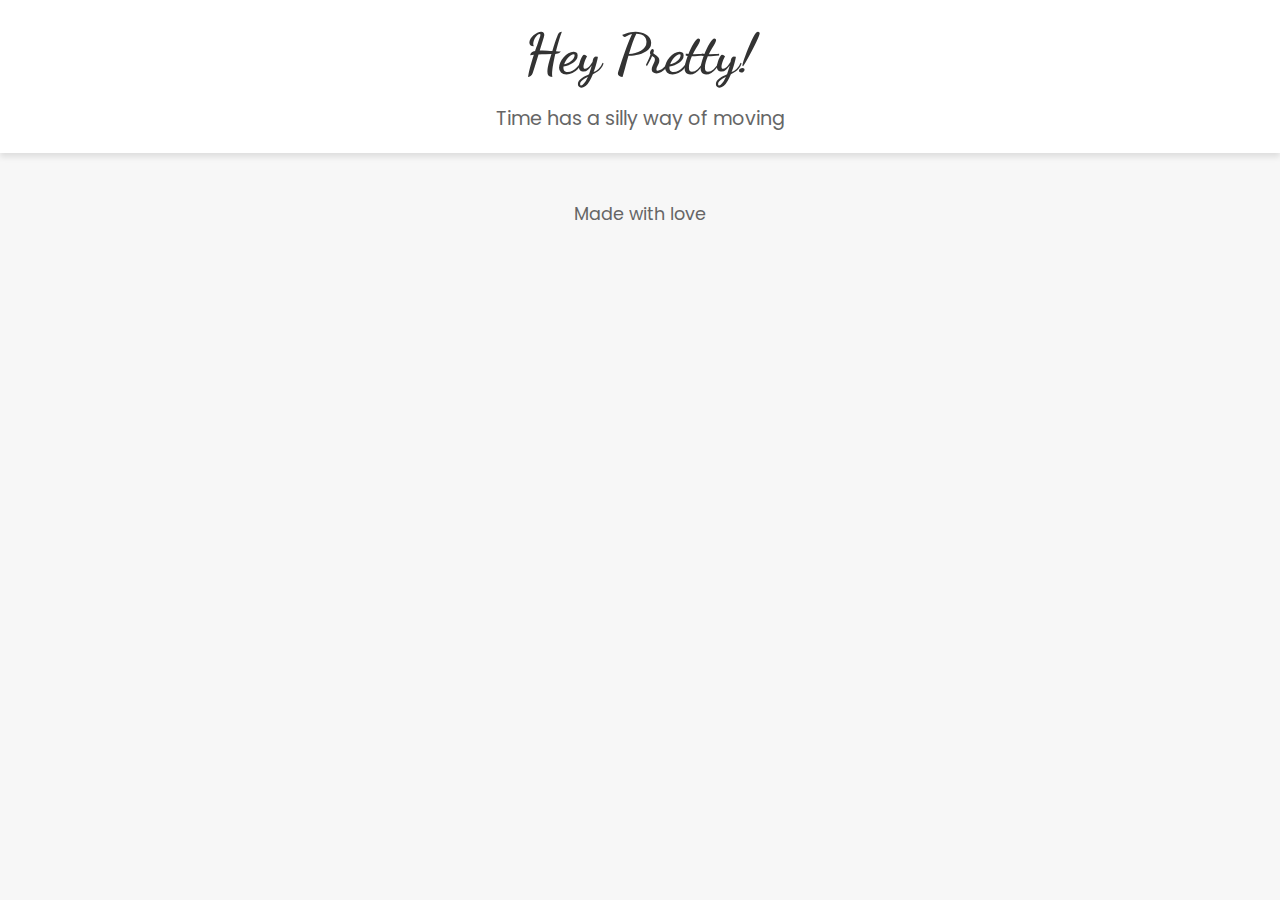
<file: index.html>
<!DOCTYPE html>
<html lang="en">
<head>
    <meta charset="UTF-8">
    <meta name="viewport" content="width=device-width, initial-scale=1.0">
    <title>My Bubba</title>
    <link href="https://fonts.googleapis.com/css2?family=Playfair+Display:wght@400;700&family=Poppins:wght@300;400;500;600&display=swap" rel="stylesheet">
    <link href="https://fonts.googleapis.com/css2?family=Dancing+Script:wght@400;700&display=swap" rel="stylesheet">
    <link rel="stylesheet" href="style.css"> <!-- Link to your CSS file -->
</head>
<body>
    <header>
        <h1>Hey Pretty!</h1>
        <p>Time has a silly way of moving</p>
    </header>

    <section id="countdown">
        <div id="timer"></div> <!-- Countdown Timer -->
    </section>

    <footer>
        <p>Made with love</p>
    </footer>

    <script>
        // Set the date we're counting down to (customize this)
        const countDownDate = new Date("Nov 11, 2025 00:00:00").getTime(); // Set your target date

        // Update the countdown every 1 second
        const x = setInterval(function() {
            const now = new Date().getTime();
            const distance = countDownDate - now;

            // Calculate time units
            const days = Math.floor(distance / (1000 * 60 * 60 * 24));
            const hours = Math.floor((distance % (1000 * 60 * 60 * 24)) / (1000 * 60 * 60));
            const minutes = Math.floor((distance % (1000 * 60 * 60)) / (1000 * 60));
            const seconds = Math.floor((distance % (1000 * 60)) / 1000);

            // Display the result in the element with id="timer"
            document.getElementById("timer").innerHTML = `${days}d ${hours}h ${minutes}m ${seconds}s`;

            // If the countdown is over, redirect to the cover page
            if (distance < 0) {
                clearInterval(x);
                document.getElementById("timer").innerHTML = "❤️";
                setTimeout(function() {
                    window.location.href = 'index1.html'; // Redirect to cover page
                }, 2000); // Delay 2 seconds before redirecting
            }
        }, 1000); // Update every second
    </script>

</body>
</html>
</file>
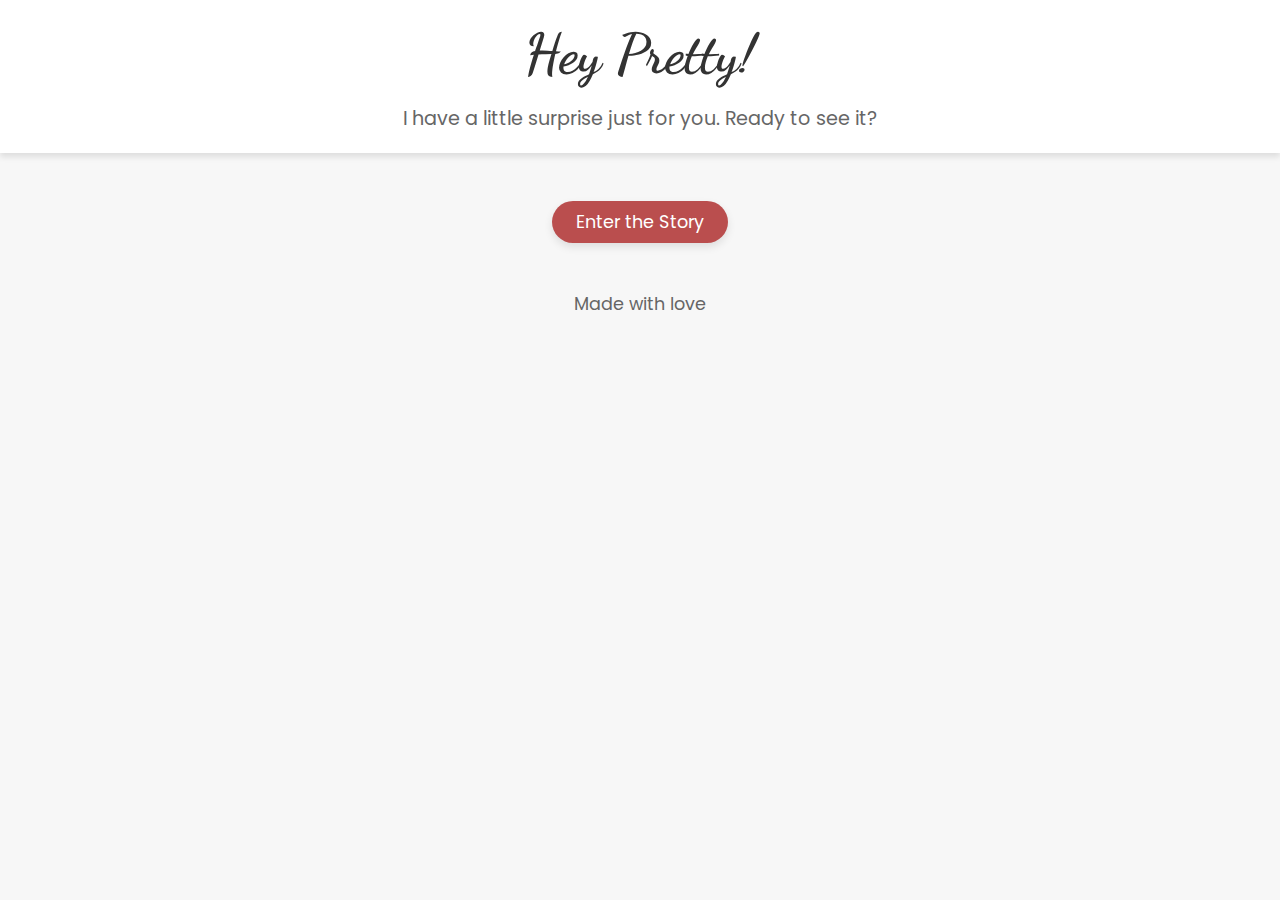
<file: index1.html>
<!DOCTYPE html>
<html lang="en">
<head>
    <meta charset="UTF-8">
    <meta name="viewport" content="width=device-width, initial-scale=1.0">
    <title>My Bubba</title>
    <link href="https://fonts.googleapis.com/css2?family=Playfair+Display:wght@400;700&family=Poppins:wght@300;400;500;600&display=swap" rel="stylesheet">
    <link href="https://fonts.googleapis.com/css2?family=Dancing+Script:wght@400;700&display=swap" rel="stylesheet">
    <link rel="stylesheet" href="style.css"> <!-- Link to your CSS file -->
</head>
<body>
    <header>
        <h1>Hey Pretty!</h1>
        <p>I have a little surprise just for you. Ready to see it?</p>
    </header>

    <section id="cover">
        <button onclick="location.href='security.html'">Enter the Story</button>
    </section>

    <footer>
        <p>Made with love</p>
    </footer>

    <script src="script.js"></script> <!-- Link to your JavaScript file -->
</body>
</html>
</file>
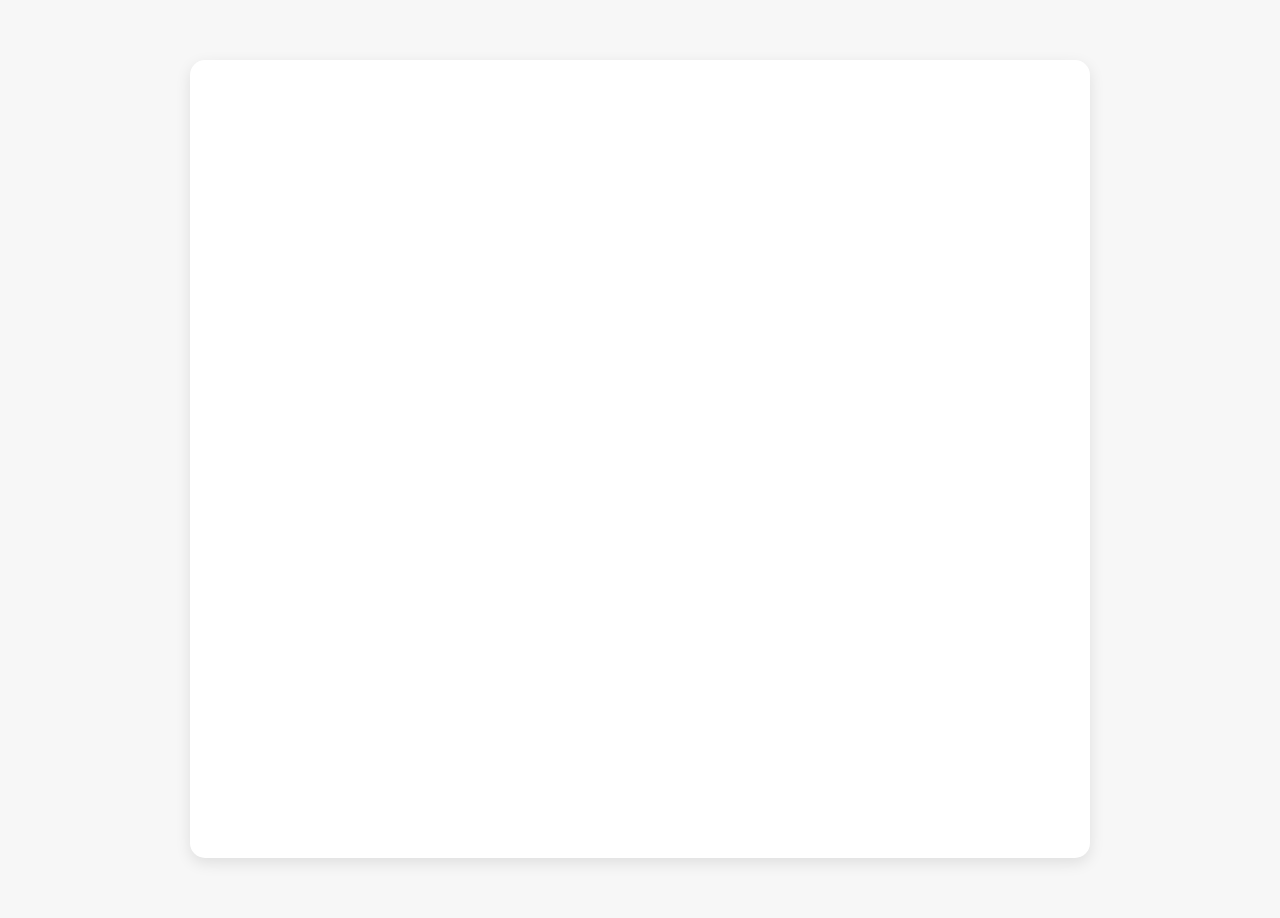
<file: letter.html>
<!DOCTYPE html>
<html lang="en">
<head>
    <meta charset="UTF-8">
    <meta name="viewport" content="width=device-width, initial-scale=1.0">
    <title>My Bubba</title>
    <link href="https://fonts.googleapis.com/css2?family=Dancing+Script&family=Merriweather:wght@400;700&display=swap" rel="stylesheet">
    <link rel="stylesheet" href="style.css">
</head>
<body>

<section class="love-letter">
    <div class="letter-container">
        <div class="letter-header">
            <h1>My Dearest Marisa,</h1>
        </div>
        <div class="letter-body">
            <p>It’s only been our first year, but it feels like I’ve known you for so long. Yet somehow, I’m still learning about you and loving you more each day. Every second with you feels like comfort. I won’t take it for granted because every time, I get reminded of how lucky I am to have someone support me like you do. </p>
            
            <p>To me, it’s the little things that mean the most – like how you always notice when something’s wrong and pull me in for a hug, or when you laugh at my silly jokes, or when you cook me that meal I mentioned earlier in the week. You make me feel safe and understood, and I’m forever grateful for you Bubba.</p>

            <p>I will never be able to express into words everything I feel, but one thing is for certain – I don’t think I’ll ever stop being amazed at how you make life feel brighter. You have the cutest hobbies, the sweetest love language, the most thoughtful gestures and you’re one of the strongest people I know. </p>

            <p>Of course, there have been moments when things weren’t exactly easy. But through it all, thank you for always choosing to communicate with me. And for giving me a safe space to make my own mistakes and also try to communicate with you. You’ve shown me what a calm and supportive love looks like, and I can’t wait for all the memories we’ll continue to make – good or bad.</p>

            <p>คิดถึงนะ และรักนะ. I love you endlessly.</p>

            <p>Yours and your fav,</p>
            <p><strong>Aiana</strong></p>
        </div>
    </div>
    
</section>

<script src="script.js"></script>
</body>
</html>
</file>
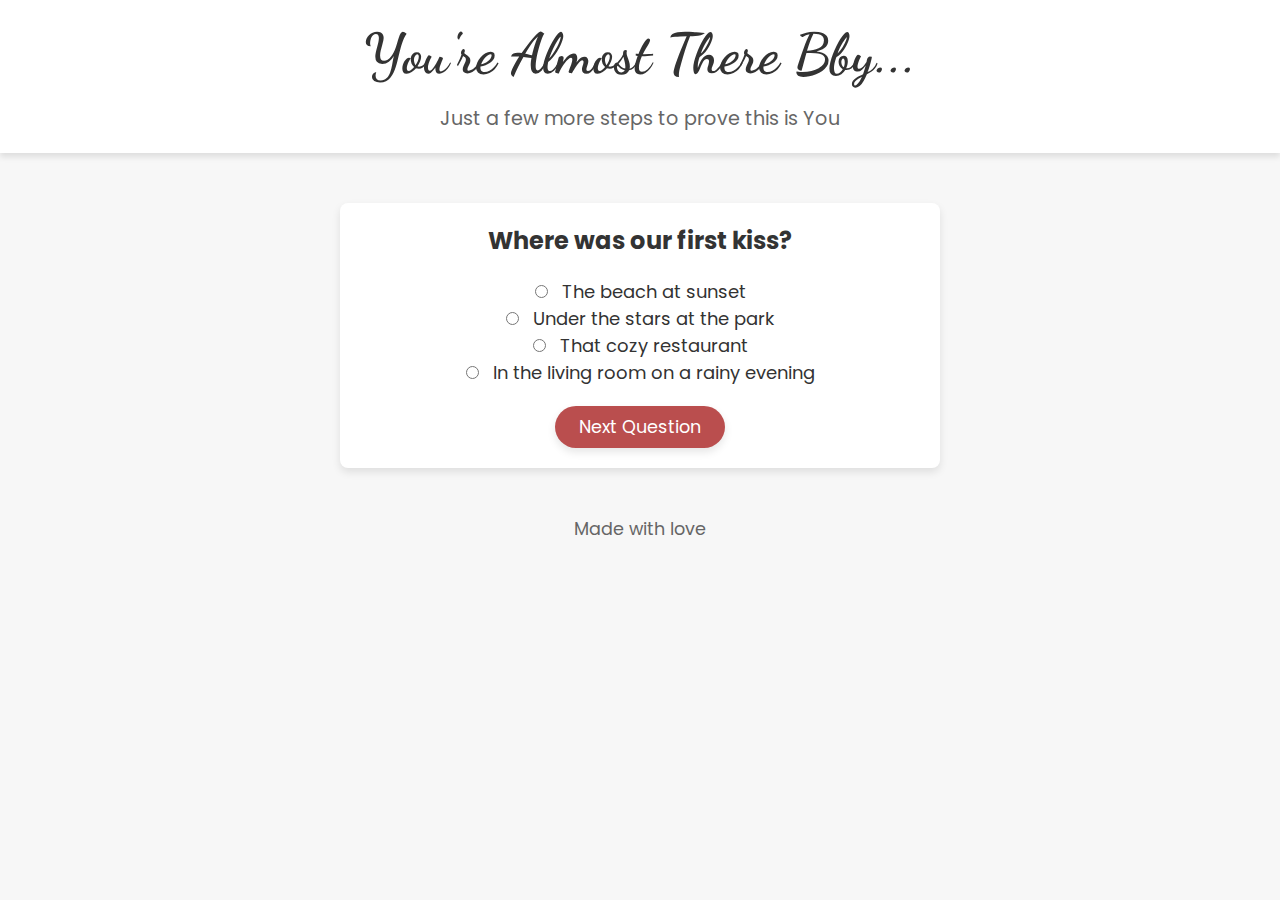
<file: security.html>
<!DOCTYPE html>
<html lang="en">
<head>
    <meta charset="UTF-8">
    <meta name="viewport" content="width=device-width, initial-scale=1.0">
    <title>My Bubba</title>
    <link href="https://fonts.googleapis.com/css2?family=Playfair+Display:wght@400;700&family=Poppins:wght@300;400;500;600&display=swap" rel="stylesheet">
    <link href="https://fonts.googleapis.com/css2?family=Dancing+Script:wght@400;700&display=swap" rel="stylesheet">
    <link rel="stylesheet" href="style.css">
</head>
<body>
    <header>
        <h1>You're Almost There Bby...</h1>
        <p>Just a few more steps to prove this is You</p>
    </header>

    <!-- Question 1: First Kiss Location -->
    <div class="question-container" id="question-container">
        <h2>Where was our first kiss?</h2>
        <div class="answer-options">
            <input type="radio" id="kiss2" name="kiss-location" value="Beach">
            <label for="kiss2">The beach at sunset</label><br>
            <input type="radio" id="kiss1" name="kiss-location" value="Park">
            <label for="kiss1">Under the stars at the park</label><br>
            <input type="radio" id="kiss3" name="kiss-location" value="Restaurant">
            <label for="kiss3">That cozy restaurant</label><br>
            <input type="radio" id="kiss4" name="kiss-location" value="Living-room">
            <label for="kiss4">In the living room on a rainy evening</label><br>
        </div>
        <button onclick="nextQuestion('kiss')">Next Question</button>
    </div>

    <!-- Question 2: Birthday Gift -->
    <div class="question-container" id="second-question-container" style="display: none;">
        <h2>What was my first birthday gift to you?</h2>
        <div class="answer-options">
            <input type="radio" id="gift1" name="gift" value="Necklace">
            <label for="gift1">A necklace with a charm</label><br>
            <input type="radio" id="gift2" name="gift" value="Flower">
            <label for="gift2">A bouquet of roses</label><br>
            <input type="radio" id="gift3" name="gift" value="Watch">
            <label for="gift3">A Miffy pyjama set</label><br>
            <input type="radio" id="gift4" name="gift" value="Capy">
            <label for="gift4">A capybara...</label><br>
        </div>
        <button onclick="nextQuestion('gift')">Next Question</button>
    </div>

    <!-- Question 3: First Album Gift (User Types Answer) -->
    <div class="question-container" id="third-question-container" style="display: none;">
        <h2>What was the album name of my first vinyl gift to you?</h2>
        <div class="answer-box">
            <input type="text" id="album-answer" placeholder="Type your answer here...">
            <button onclick="checkAlbumAnswer()">Check Answer</button>
        </div>
    </div>

    <!-- Question 3: First Album Gift (User Types Answer) -->
    <div class="question-container" id="fourth-question-container" style="display: none;">
        <h2>What was the very first movie we watched together (not in cinema)?</h2>
        <div class="answer-box">
            <input type="text" id="memory-answer" placeholder="Type your answer here...">
            <button onclick="checkMemoryAnswer()">Check Answer</button>
        </div>
    </div>

    <!-- Question 4: Favorite Thing to Make You Feel Loved -->
    <div class="question-container" id="fifth-question-container" style="display: none;">
        <h2>What’s your favorite thing I do to make you feel loved?</h2>
        <div class="answer-box">
            <input type="text" id="written-answer" placeholder="Type your answer here...">
            <button onclick="checkWrittenAnswer()">Check Answer</button>
        </div>
    </div>



 <script>
        // Function to move to the next question based on user selection
        function nextQuestion(currentQuestion) {
            if (currentQuestion === 'kiss') {
                var selectedKiss = document.querySelector('input[name="kiss-location"]:checked');
                if (!selectedKiss) {
                    alert("Please select an answer for the first kiss location.");
                    return;
                }
                if (selectedKiss.value === "Park") {
                    showSweetMessage("Kiss me again, then!");
                    setTimeout(function() {
                        document.getElementById("second-question-container").style.display = "block";
                        document.getElementById("question-container").style.display = "none";
                    }, 1000);
                } else {
                    alert("You're not my Bubba! Bye!");
                }
            }

            if (currentQuestion === 'gift') {
                var selectedGift = document.querySelector('input[name="gift"]:checked');
                if (!selectedGift) {
                    alert("Please select an answer for the birthday gift.");
                    return;
                }
                if (selectedGift.value === "Capy") {
                    showSweetMessage("Only the first! You better be ready for more");
                    setTimeout(function() {
                        document.getElementById("third-question-container").style.display = "block";
                        document.getElementById("second-question-container").style.display = "none";
                    }, 1000);
                } else {
                    alert("You're not my Bubba! Bye!");
                }
            }
        }

        // Function to check the first album gift answer (user types the answer)
        function checkAlbumAnswer() {
            const albumAnswer = document.getElementById("album-answer").value.trim().toLowerCase();  // Convert to lowercase to make it case-insensitive
            if (!albumAnswer) {
                alert("Please type your answer!");
                return;
            }

            const correctAnswer = "eternal sunshine";  // Correct answer

            // Check if the typed answer matches the correct answer
            if (albumAnswer === correctAnswer) {
                showSweetMessage("You're my supernatural.");
                setTimeout(function() {
                    document.getElementById("fourth-question-container").style.display = "block";
                    document.getElementById("third-question-container").style.display = "none";
                }, 1000);
            } else {
                alert("You're not my Bubba! Bye!");
            }
        }

        function checkMemoryAnswer() {
            const memoryAnswer = document.getElementById("memory-answer").value.trim().toLowerCase();  // Convert to lowercase to make it case-insensitive
            if (!memoryAnswer) {
                alert("Please type your answer!");
                return;
            }

            const correctAnswer = "barbie";  // Correct answer

            // Check if the typed answer matches the correct answer
            if (memoryAnswer === correctAnswer) {
                showSweetMessage("Can You be the leading lady of my life?");
                setTimeout(function() {
                    document.getElementById("fifth-question-container").style.display = "block";
                    document.getElementById("fourth-question-container").style.display = "none";
                }, 1000);
            } else {
                alert("You're not my Bubba! Bye!");
            }
        }

        // Function to check the written answer for the last question
        function checkWrittenAnswer() {
            const writtenAnswer = document.getElementById("written-answer").value.trim();
            if (!writtenAnswer) {
                alert("Please type your answer!");
                return;
            }

            // Show sweet message and transition after 'Ok' button click
            showSweetMessage("Got it bub! Now I know what to do!", function() {
                window.location.href = "timeline.html"; // Redirect to the new page
            });

            // Optionally hide the fourth question after submission
            document.getElementById("fourth-question-container").style.display = "none";
        }

        // Function to display a sweet message
        function showSweetMessage(message, callback) {
            var sweetMessage = document.createElement("div");
            sweetMessage.className = "sweet-message";
            sweetMessage.innerHTML = `${message} <button class="close-btn">Ok</button>`;
            document.body.appendChild(sweetMessage);
            var closeButton = sweetMessage.querySelector(".close-btn");
            closeButton.addEventListener("click", function() {
                sweetMessage.remove();
                if (callback) callback();
            });
        }
    </script>

    <footer>
        <p>Made with love</p>
    </footer>
</body>
</html>
</file>
<file: style.css>
/* General Reset */
* {
    margin: 0;
    padding: 0;
    box-sizing: border-box;
}

body {
    font-family: 'Poppins', sans-serif;
    background-color: #ffffff; /* White background for the entire body */
    color: #333;
    text-align: center;
    padding: 0;
    margin: 0;
}

/* Header Section (keeps the white background) */
header {
    background-color: #fff; /* White background for header */
    padding: 3rem 1rem;
    box-shadow: 0 4px 12px rgba(0, 0, 0, 0.1); /* Soft shadow for depth */
    margin-bottom: 3rem; /* Margin to create space below the header */
}

header h1 {
    font-family: 'Dancing Script', cursive; /* Cursive font for heading */
    font-size: 3.5rem;
    color: #333;
    margin-bottom: 1rem;
}

header p {
    font-size: 1.2rem;
    color: #666;
}

/* Content Below Header (this area has the gray background) */
.main-content {
    background: #f7f7f7; /* Gray background for content */
    padding: 4rem 1rem; /* Adjust padding as needed */
    width: 100%; /* Full width */
    min-height: 100vh; /* Ensure it takes up the remaining height */
    display: flex;
    flex-direction: column;
    justify-content: center;
    align-items: center;
}

/* Button Styling */
button {
    padding: 0.5rem 1.5rem;  /* Smaller padding for a sleeker look */
    background-color: #ba4e4e; /* Romantic coral color */
    color: white;
    font-size: 1.1rem; /* Slightly smaller font */
    border: none;
    border-radius: 30px; /* Slightly less rounded for a sleeker look */
    cursor: pointer;
    transition: background-color 0.3s ease;
    font-family: 'Poppins', sans-serif;
    box-shadow: 0 4px 8px rgba(0, 0, 0, 0.1); /* Lighter shadow for sleekness */
}

button:hover {
    background-color: #8e3e31; /* Darker coral shade on hover */
}


/* Footer Section */
footer {
    margin-top: 3rem;
    margin-bottom: 1rem;
    font-size: 0.8em;
    color: #666;
    text-align: center;
}

/* Global styles */
body {
    font-family: 'Poppins', sans-serif;
    background-color: #f9f9f9;
    color: #333;
    text-align: center;
}

/* Container styles for each question block */
.question-container {
    margin-top: 50px;
    padding: 20px;
    background-color: #fff;
    border-radius: 8px;
    box-shadow: 0 4px 8px rgba(0, 0, 0, 0.1);
    width: 70%;
    max-width: 600px;
    margin-left: auto;
    margin-right: auto;
}

.question-container h2 {
    font-size: 24px;
    margin-bottom: 20px;
}

/* Answer options */
.answer-options {
    margin-bottom: 20px;
}

.answer-options input {
    margin-right: 10px;
}

.answer-options label {
    font-size: 18px;
}

/* Text input box */
.answer-box input {
    font-size: 16px;
    padding: 10px;
    width: 100%;
    border: 2px solid #ccc;
    border-radius: 5px;
    margin-bottom: 20px;
}

/* Result message */
.result-message {
    display: none;
    font-size: 18px;
    color: #2c7a7b;
    margin-top: 20px;
}

.sweet-message {
    position: fixed;
    top: 0; /* Start from the top */
    left: 0; /* Start from the left */
    width: 100%; /* Make the message span the entire width */
    height: 100%; /* Make the message span the entire height */
    background-color: rgb(242, 205, 205); /* Dusty mauve with some transparency */
    color: #000000; /* Ivory white text */
    display: flex;
    flex-direction: column; /* Stack the content vertically */
    justify-content: center; /* Center vertically */
    align-items: center; /* Center horizontally */
    text-align: center;
    font-size: 20px;
    font-family: 'Poppins', sans-serif;
    padding: 40px;
    z-index: 9999; /* Ensure it's on top of all other elements */
    animation: fadeIn 0.3s ease-in-out;
}

/* Animation to make it fade in smoothly */
@keyframes fadeIn {
    from {
        opacity: 0;
    }
    to {
        opacity: 1;
    }
}

/* Styling for the close button */
.close-btn {
    background-color: #F5F5F5; /* Ivory white */
    color: #9E7C9B; /* Dusty mauve */
    border: none;
    padding: 15px 30px;
    font-size: 18px;
    font-family: 'Poppins', sans-serif;
    border-radius: 30px;
    margin-top: 25px; /* Add space above the button */
    cursor: pointer;
    transition: background-color 0.3s ease, color 0.3s ease;
    display: inline-block; /* Ensure the button stays inline */
}

/* Hover effect for the close button */
.close-btn:hover {
    background-color: #f2cf5c; /* Pale Gold */
    color: white;
}

/* General Styles */
body {
    font-family: 'Poppins', sans-serif;
    background-color: #f7f7f7;
    margin: 0;
    padding: 0;
    color: #333;
    overflow-x: hidden;
}

header {
    text-align: center;
    padding: 20px;
    background: #ffffff;
    box-shadow: 0px 4px 6px rgba(0, 0, 0, 0.1);
}

h1 {
    font-size: 2.5rem;
    margin: 0;
}

p {
    font-size: 1.1rem;
}

/* Center the timeline container */
.timeline-container {
    display: flex;
    justify-content: center; /* Center horizontally */
    align-items: flex-start; /* Align vertically at the top */
    width: 100%; /* Full width */
}

/* Ensure timeline is centered */
.timeline {
    position: relative;
    display: flex;
    flex-direction: column;
    width: 90%; /* Full width with a max width to keep it responsive */
    max-width: 1000px; /* Optional: max width */
    padding: 0 20px; /* Padding around timeline */
    margin: 0 auto; /* Center the timeline */
}

/* Timeline event (start hidden, animate into view on scroll) */
.timeline-event {
    position: relative;
    display: flex;
    flex-direction: column;
    margin-bottom: 50px;
    opacity: 0; /* Hidden initially */
    transform: translateY(50px); /* Start below */
    transition: all 0.6s ease-in-out; /* Smooth transition */
    padding-left: 0; /* Remove left padding */
}

/* Event content box */
.event-content {
    position: relative;
    background-color: #f9f9f9;
    padding: 20px;
    border-radius: 8px;
    box-shadow: 0 2px 15px rgba(0, 0, 0, 0.1);
    width: 100%; /* Flexible width */
    max-width: 400px; /* Optional: max width */
    z-index: 2; /* Ensure the content is above other elements */
    margin: 0 auto; /* Center event box */
    box-sizing: border-box;
}

/* Event content header and description */
.event-content h2 {
    font-size: 24px;
    color: #ba4e4e; /* Soft red color */
    margin-bottom: 10px;
    font-family: 'Merriweather', serif;
}

.event-content p {
    font-size: 16px;
    color: #333;
    font-family: 'Poppins', sans-serif;
}

/* Image within the event box */
.event-content img {
    width: 100%;
    height: auto;
    border-radius: 8px;
    margin-top: 10px;
    object-fit: cover; /* Ensure image covers the area without stretching */
}

/* Event visibility: when event enters the viewport */
.timeline-event.visible {
    opacity: 1;
    transform: translateY(0); /* Move into place */
}

/* Optional: Add a line in the middle to separate timeline items */

/* Responsive styles for smaller screens */
@media (max-width: 768px) {
    .timeline-event {
        margin-bottom: 30px;
    }

    .event-content {
        max-width: 90%; /* Make the event box wider on smaller screens */
    }
}

/* Styling for the Intro Text Section */
.intro-text {
    padding: 2rem 3rem;
    background-color: #f9f9f9;  /* Light background color */
    margin: 20px 0;
    border-radius: 8px;
    text-align: center;
    opacity: 0; /* Initially hidden */
    transform: translateY(30px); /* Start below the normal position */
    transition: opacity 0.8s ease-out, transform 0.8s ease-out; /* Smooth transition */
}

/* When the section becomes visible (fade-in effect) */
.intro-text.visible {
    opacity: 1;
    transform: translateY(0); /* Moves to its normal position */
}

/* Image styling */
.event-image img {
    width: 100%; /* Make the image responsive */
    max-width: 500px; /* Set a max width for large images */
    height: auto; /* Keep the aspect ratio intact */
    margin-bottom: 20px; /* Space between the image and the text */
}

.intro-text h2 {
    font-family: 'Dancing Script', sans-serif;
    font-size: 2.8rem;
    color: #ba4e4e;  /* Romantic color */
    margin-bottom: 1rem;
}

.intro-text p {
    font-family: 'Poppins', sans-serif;
    font-size: 1.2rem;
    color: #333;
    line-height: 1.6;
    margin-bottom: 0.3rem;
    max-width: 800px;
    margin-left: auto;
    margin-right: auto;
}

/* Styling for solid line */
.solid-line {
    width: 80%;  /* Line takes up 80% of the container's width */
    height: 2px;  /* Thickness of the line */
    background-color: #000000;  /* Solid color for the line */
    margin: 20px auto;  /* Centers the line and adds space above and below */
}

/* Add delay to the fade-in of sections */
#one-year-section.visible {
    transition-delay: 0.5s; /* Delay the fade-in of the first section */
}

#journey-section.visible {
    transition-delay: 1s; /* Delay the fade-in of the second section */
}


/* Styling for Soundtrack Section */
/* Hide the section initially */
.soundtrack-section {
    padding: 2rem 3rem;
    background-color: #f9f9f9;  /* Light background color */
    margin: 20px 0;
    border-radius: 8px;
    text-align: center;
    opacity: 0;
    transform: translateY(50px); /* This will initially move the section down */
    transition: opacity 1s ease-out, transform 1s ease-out; /* Smooth transition */
}

/* When the section is in view, it will transition to its normal state */
.soundtrack-section.visible {
    opacity: 1;
    transform: translateY(0); /* This will bring the section to its normal position */
}

.soundtrack-section h2 {
    font-family: 'Dancing Script', cursive;
    font-size: 3rem;
    color: #ba4e4e;
    margin-bottom: 1rem;
}

.soundtrack-section p {
    font-family: 'Poppins', sans-serif;
    font-size: 1.2rem;
    color: #666;
    margin-bottom: 2rem;
}

/* Image container style */
.image-container {
    display: flex;
    justify-content: center;
    gap: 2rem;
    flex-wrap: wrap;
    margin-bottom: 2rem;
}

.image-item {
    cursor: pointer;
    width: 130px;
    height: 130px;
    border-radius: 10px;
    overflow: hidden;
    transition: transform 0.3s ease-in-out, box-shadow 0.3s ease-in-out;
    position: relative;
}

.image-item img {
    width: 100%;
    height: 100%;
    object-fit: cover;
}

.image-item:hover {
    transform: scale(1.05);
    box-shadow: 0 4px 15px rgba(0, 0, 0, 0.2);
}

/* Audio player hidden by default */
.audio-player {
    display: none;
}

#timer {
    font-family: 'Roboto Slab', serif;
    font-size: 3.5rem;
    font-weight: 700;
    color: #ba4e4e;
    letter-spacing: 1px;
    text-align: center;
}

/* Wrapper for the icons */
.love-letter-section {
    display: flex;                  /* Align the icons horizontally */
    justify-content: center;        /* Center the icons */
    gap: 40px;                      /* Space between the icons */
    align-items: center;            /* Vertically center the icons */
}

/* Style for both icons */
.love-letter-icon img {
    width: 80px;                    /* Set the size of the icons */
    height: 80px;
    cursor: pointer;                /* Show a pointer when hovering over the icons */
    transition: transform 0.3s ease; /* Smooth hover animation */
}

/* Optional: Specific styling for the music icon */
#music-icon img {
    width: 60px;  /* You can adjust the size */
    height: 60px;
}

/* Hover Effect on Envelope */
.love-letter-icon img:hover {
    transform: scale(1.1);  /* Slight zoom effect */
    opacity: 0.8;
}

.love-letter {
    width: 80%;
    max-width: 900px;
    margin: 60px auto; /* Added margin-top to push the whole box down */
    background-color: #fff;
    border-radius: 15px;
    box-shadow: 0 5px 15px rgba(0, 0, 0, 0.1);
    padding: 30px;
    text-align: center;
    position: relative;
    overflow: hidden;
}

.letter-container {
    position: relative;
}

.letter-header h1 {
    font-family: 'Dancing Script', cursive;
    font-size: 36px;
    color: #ba4e4e;
    margin-bottom: 20px;
    opacity: 0;
    transform: translateY(-50px);
    animation: fadeInUp 1s forwards 0.5s;
}

.letter-body {
    font-size: 18px;
    line-height: 1.6;
    color: #444;
    font-family: 'Merriweather', serif;
    opacity: 0;
    transform: translateY(30px);
    animation: fadeInUp 1s forwards 1s;
}

.letter-body p {
    margin-bottom: 20px;
}

@keyframes fadeInUp {
    from {
        opacity: 0;
        transform: translateY(20px);
    }
    to {
        opacity: 1;
        transform: translateY(0);
    }
}

/* Modal Styles */
.modal {
    display: none;  /* Hidden by default */
    position: fixed; /* Fixed on top of the page */
    top: 0;
    left: 0;
    width: 100%;
    height: 100%;
    background-color: rgba(0, 0, 0, 0.8); /* Dark background with opacity */
    z-index: 1000; /* Make sure it is above all other content */
    overflow: hidden; /* Prevent scrolling inside the modal */
    opacity: 0;  /* Initially hidden (we'll animate later) */
    transition: opacity 0.3s ease-in-out;
}

/* Modal Content */
.modal-content {
    position: absolute;
    top: 50%;
    left: 50%;
    transform: translate(-50%, -50%); /* Center the modal */
    background-color: white;
    padding: 20px;
    width: 80%; /* Increased width for a larger modal */
    max-width: 90%; /* Maximum width */
    max-height: 90%; /* Maximum height */
    overflow-y: auto; /* Allow scrolling inside the modal if the content overflows */
    border-radius: 8px;
    z-index: 1010; /* Ensure modal content is above the background */
}

/* Close Button */
.close {
    position: absolute;
    top: 10px;
    right: 20px;
    font-size: 30px;
    color: #fff;
    cursor: pointer;
}

/* Gallery Styling */
.gallery {
    display: grid; /* Use grid layout */
    grid-template-columns: repeat(2, 1fr); /* Two images per row */
    grid-gap: 15px; /* Space between images */
    justify-items: center; /* Center the images in each grid cell */
    padding: 10px;
}

/* Gallery Images */
.gallery img {
    width: 100%; /* Fill the available space */
    height: auto; /* Maintain aspect ratio */
    border-radius: 8px;
    cursor: pointer;
    transition: transform 0.3s ease;
    box-shadow: 0px 0px 15px rgba(0, 0, 0, 0.2); /* Slight shadow for image depth */
}

/* Hover effect for images in the modal */
.gallery img:hover {
    transform: scale(1.05); /* Slight zoom effect */
}

/* Fade-in effect when modal is shown */
.modal.show {
    display: block;
    opacity: 1; /* Fade in the modal */
}

/* Optional: Optional zoom effect on modal content images */
.modal-content img {
    width: 100%;
    height: auto;
    border-radius: 8px;
    transition: transform 0.3s ease;
}

/* Add zoom effect on modal content images */
.modal-content img:hover {
    transform: scale(1.2);
}

/* Media (Images and Videos) Styling */
.gallery-media {
    width: 100%; /* Fill the available space */
    height: auto; /* Maintain aspect ratio */
    border-radius: 8px;
    cursor: pointer;
    transition: transform 0.3s ease;
    box-shadow: 0px 0px 15px rgba(0, 0, 0, 0.2); /* Slight shadow for media items */
}

/* Hover effect for media items */
.gallery-media:hover {
    transform: scale(1.05); /* Slight zoom effect */
}

/* For Videos - Make sure they are responsive and fit well in the grid */
.gallery-media.video {
    max-height: 300px;  /* Limit video height */
    object-fit: contain;  /* Ensure video maintains aspect ratio */
}
</file>
